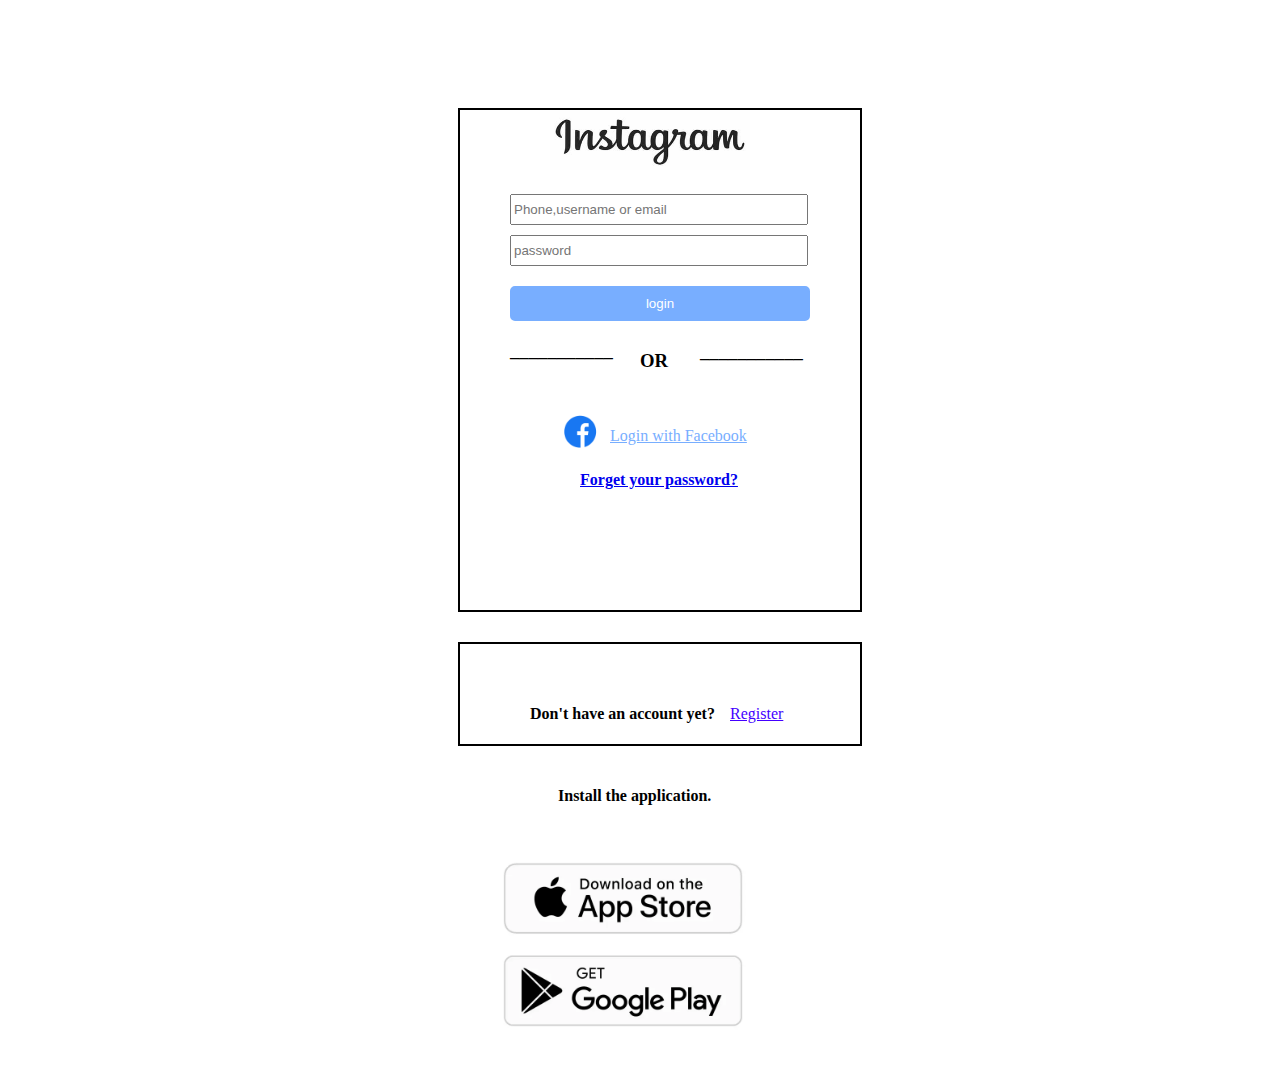
<file: index.html>
<!DOCTYPE html>
<html lang="en">
<head>
    <meta charset="UTF-8">
    <link rel="stylesheet" href="style.css">
    <meta name="viewport" content="width=device-width, initial-scale=1.0">
    <title>Document</title>
</head>
<body>
    <div class="ins">
        <div>
            <img src="Instagram_logo_svg_copy.jpg" alt="salom" class="ins1">
        </div>
        <div>
            <input type="email" placeholder="Phone,username or email" class="ins2">
            <input type="password" placeholder="password" class="ins3">
            <input type="submit" value="login" class="ins4">
        </div>
        <div>
            <h3 class="ins5">___________</h3>
            <h3 class="ins6">OR</h3>
            <h3 class="ins7">___________</h3>
        </div>
        <div>
            <img src="images.png" alt="salom" class="ins8">
            <h4><a  class="ins9" href="https://www.facebook.com/login.php?next=https%3A%2F%2Fwww.facebook.com%2Foidc%2F%3Fapp_id%3D124024574287414%26redirect_uri%3Dhttps%253A%252F%252Fwww.instagram.com%252Faccounts%252Fsignupviafb%252F%26response_type%3Dcode%26scope%3Dopenid%2Bemail%2Bprofile%2Blinking%26state%[base64]"></h4>Login with Facebook</a>
        </div>
        <div>
            <a href="https://www.instagram.com/accounts/password/reset/" class="ins10"><h4>Forget your password?</h4></a>
        </div>
    </div>
    <div class="ins11">
        <h4 class="ins12">
            Don't have an account yet?
        </h4>
        <a class="ins13" href="https://www.instagram.com/accounts/emailsignup/">Register</a>
    </div>
    <div>
        <h4 class="ins14">Install the application.</h4>
        <img src="bw-google-play-and-app-store-button8473.logowik.com.webp" alt="salom" class="ins15">
    </div>
</body>
</html>
</file>
<file: style.css>
.ins {
    position: relative;
    left: 450px;
    top: 100px;
    width: 400px;
    height: 500px;
    background-color: white;
    border: solid black, 2px ;
}
.ins1 {
   width: 200px;
   height: 60px;
   position: relative;
   left: 90px;
}
.ins4 {
    position: relative;
    left: 50px;
    top: 50px;
    width: 300px;
    height: 35px;
    background-color: rgb(120, 174, 255);
    border: solid rgb(120, 174, 255);
    border-radius: 5px;
    color: white;
}
.ins3 {
    position: relative;
    left: 50px;
    top: 30px;
    width: 290px;
    height: 25px;
}
.ins2 {
    position: relative;
    left: 50px;
    left: 50px;
    top: 20px;
    width: 290px;
    height: 25px;

}
.ins5 {
    position: relative;
    top: 50px;
    left: 50px;
}
.ins6 {
    position: relative;
    left: 180px;
    top: 20px;
}
.ins7 {
    position: relative;
    left: 240px;
    bottom: 30px;
}
.ins8 {
    width: 40px;
    height: 40px;
    position: relative;
    left: 100px;
}
.ins9 {
    position: relative;
    left: 150px;
    bottom: 50px;
    color: rgb(120, 174, 255);
}
.ins9:hover {
    color: rgb(68, 0, 255);
}
.ins10 {
    position: relative;
    left: 120px;
    bottom: 45px;
}
.ins11 {
    position: relative;
    width: 400px;
    height: 100px;
    background-color: white;
    border: solid black, 2px;
    top: 130px;
    left: 450px;
}
.ins12 {
    position: relative;
    left: 70px;
    top: 40px;
}
.ins13 {
    position: relative;
    left: 270px;
    color: rgb(68, 0, 255);
}
.ins14 {
    position: relative;
    left: 550px;
    top: 150px;
}
.ins15 {
    width: 350px;
    position: relative;
    top: 135px;
    left: 440px;    
}
</file>
